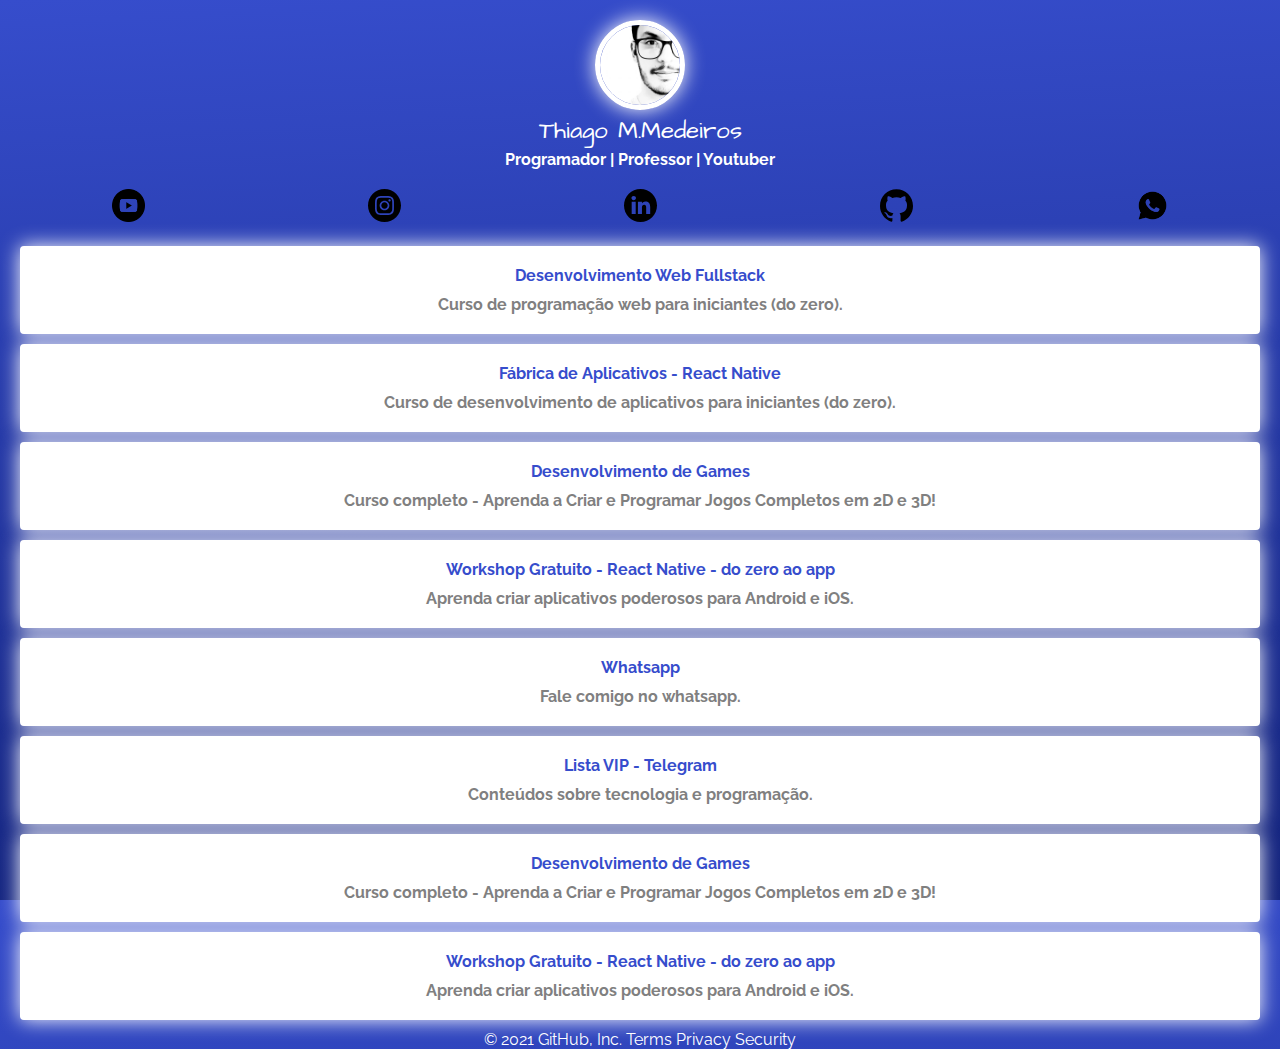
<file: index.html>
<!DOCTYPE html>
<html lang="en">
<head>
  <meta charset="UTF-8">
  <meta name="viewport" content="width=device-width, initial-scale=1.0">
  <meta http-equiv="X-UA-Compatible" content="ie=edge">
  <title>Linktree</title>

  <link href="https://fonts.googleapis.com/css2?family=Architects+Daughter&family=Raleway&display=swap" rel="stylesheet">
  <link rel="stylesheet" href="css/style.css">
  <!-- Global site tag (gtag.js) - Google Analytics -->
  <script async src="https://www.googletagmanager.com/gtag/js?id=G-ZBNY4PQ5QT"></script>
  <script>
    window.dataLayer = window.dataLayer || [];
    function gtag(){dataLayer.push(arguments);}
    gtag('js', new Date());

    gtag('config', 'G-ZBNY4PQ5QT');
  </script>
</head>
<body>
  
  <div class="profile">
    <img src="img/thiago.jpg" alt="Thiago" class="avatar">
    <h1>Thiago M.Medeiros</h1>
    <h2>Programador | Professor | Youtuber</h2>
  </div>

  <ul class="social">
    <li>
      <a href="">
        <img src="img/youtube.png" alt="Youtube">
      </a>
    </li>
    <li>
      <a href="">
        <img src="img/insta.svg" alt="Instagram">
      </a>
    </li>
    <li>
      <a href="">
        <img src="img/linkedin.svg" alt="Linkedin">
      </a>
    </li>
    <li>
      <a href="">
        <img src="img/github.svg" alt="Github">
      </a>
    </li>
    <li>
      <a href="">
        <img src="img/whatsapp.png" alt="Whatsapp">
      </a>
    </li>
  </ul>

  <ul class="links-list">
    <li>
      <a href="" class="active">
        Desenvolvimento Web Fullstack
        <span>Curso de programação web para iniciantes (do zero).</span>
      </a>
    </li>
    <li>
      <a href="" class="active">
        Fábrica de Aplicativos - React Native
        <span>Curso de desenvolvimento de aplicativos para iniciantes (do zero).</span>
      </a>
    </li>
    <li>
      <a href="" class="active">
        Desenvolvimento de Games
        <span>Curso completo - Aprenda a Criar e Programar Jogos Completos em 2D e 3D!</span>
      </a>
    </li>
    <li>
      <a href="" class="active">
        Workshop Gratuito - React Native - do zero ao app
        <span>Aprenda criar aplicativos poderosos para Android e iOS.</span>
      </a>
    </li>
  </ul>

  <ul class="links-list second">
    <li>
      <a href="https://wa.me/351910071326">
        Whatsapp
        <span>Fale comigo no whatsapp.</span>
      </a>
    </li>
    <li>
      <a href="https://t.me/lista_vip_thiago">
        Lista VIP - Telegram
        <span>Conteúdos sobre tecnologia e programação.</span>
      </a>
    </li>
    <li>
      <a href="">
        Desenvolvimento de Games
        <span>Curso completo - Aprenda a Criar e Programar Jogos Completos em 2D e 3D!</span>
      </a>
    </li>
    <li>
      <a href="">
        Workshop Gratuito - React Native - do zero ao app
        <span>Aprenda criar aplicativos poderosos para Android e iOS.</span>
      </a>
    </li>
  </ul>

</body>
</html>
© 2021 GitHub, Inc.
Terms
Privacy
Security
</file>
<file: css/style.css>
*{
    margin: 0;
    padding: 0;
}

html,body{
    height: 100%;
}

body{
    color: white;
    background: rgb(54,77,204);
    background: linear-gradient(177deg, rgba(54,77,204,1) 0%, rgba(19,35,124,1) 100%);
    text-align: center;
    font-family: 'Raleway', sans-serif;
}

.avatar{
    width: 80px;
    border-radius: 50px;
    border: 5px solid white;
    box-shadow: 0 0 20px white;
}

h1{
    font-family: 'Architects Daughter','cursive';
    font-weight: 100;
    font-size: 24px;
    margin-bottom: 2px;
}

h2{
    font-size: 16px;
}

.profile{
    margin-top: 20px;
    text-align: center;
}

.social{
    display: flex;
    justify-content: space-around;
    list-style: none;
    margin: 20px 0;
}

.social img{
    width: 33px;
}


.links-list{
    list-style: none;
}

.links-list li{
    margin: 10px 20px;
}


.links-list li a{
    background-color: white;
    padding: 15px 20px;
    display: block;
    border-radius: 4px;
    border: 5px solid white;
    text-decoration: none;
    color: rgb(54,77,204);
    box-shadow: 0 0 20px white;
    font-weight: bold;
}

.links-list li a span{
    color: grey;
    display: block;
    margin-top: 10px;
}
</file>
